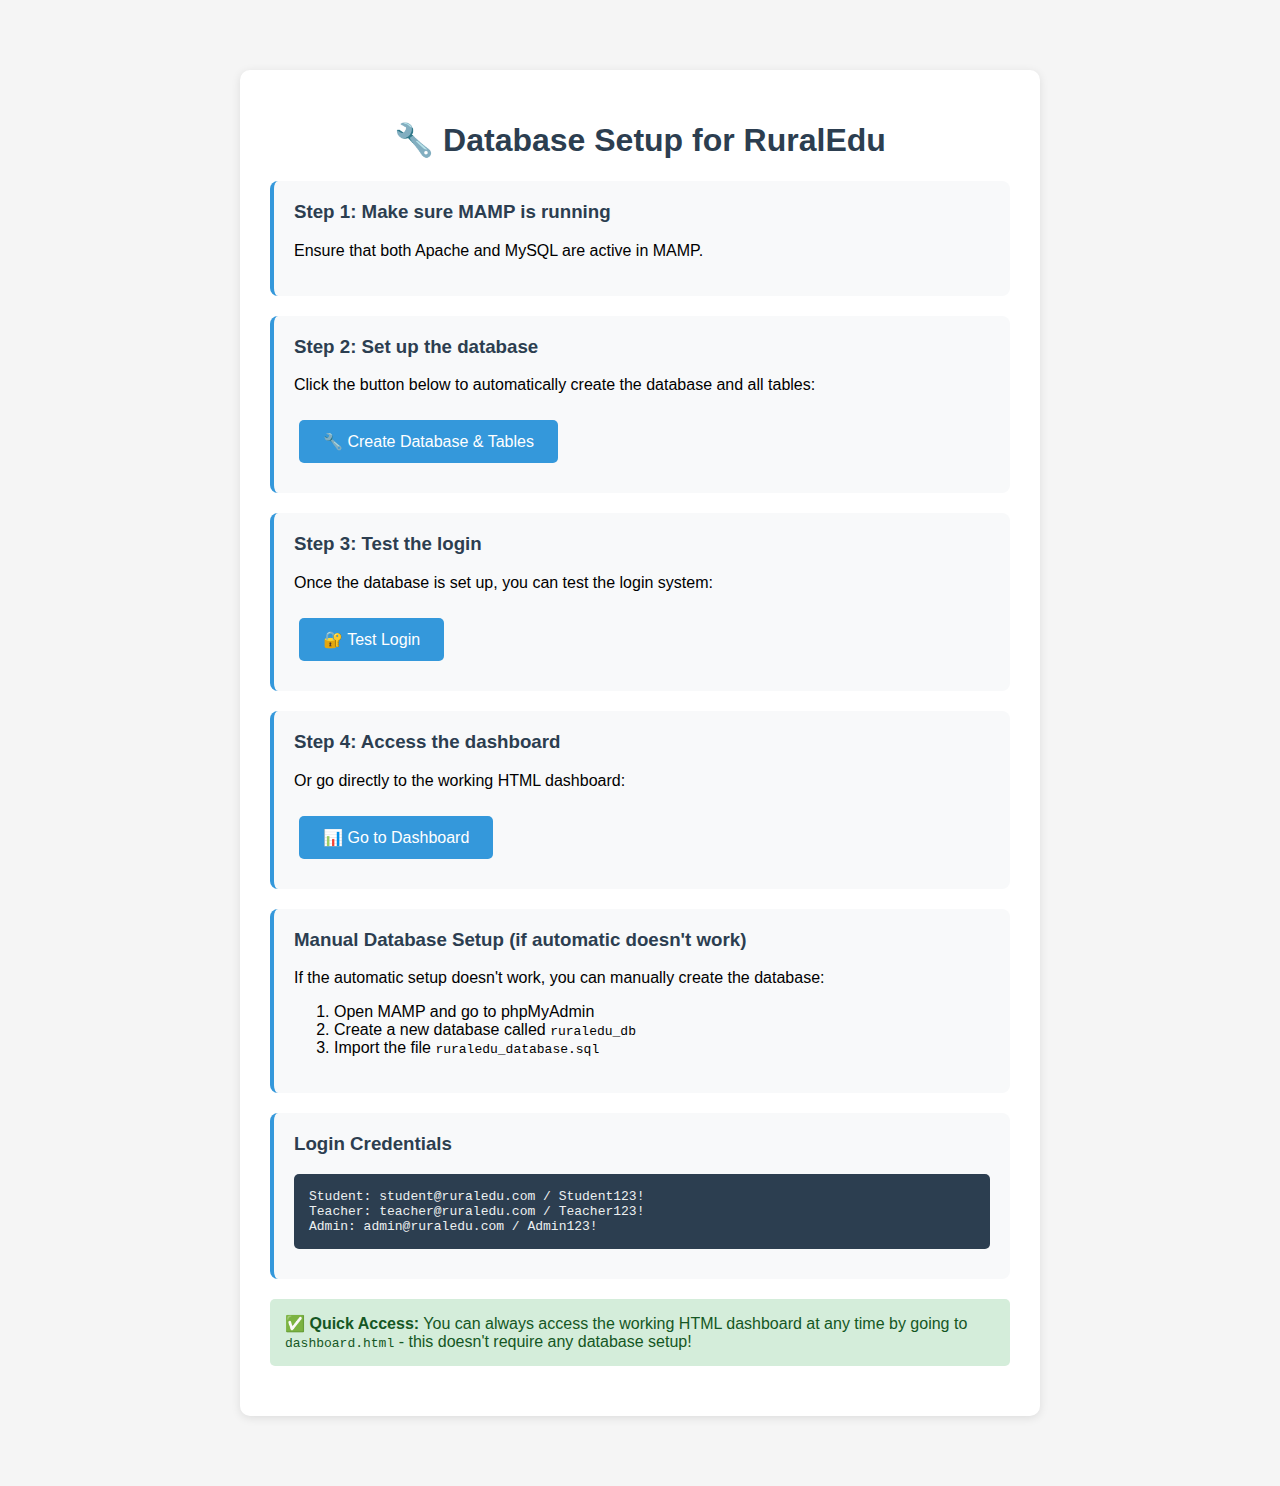
<file: create_database.html>
<!DOCTYPE html>
<html lang="en">
<head>
    <meta charset="UTF-8">
    <meta name="viewport" content="width=device-width, initial-scale=1.0">
    <title>Database Setup - RuralEdu</title>
    <style>
        body {
            font-family: Arial, sans-serif;
            max-width: 800px;
            margin: 50px auto;
            padding: 20px;
            background: #f5f5f5;
        }
        .container {
            background: white;
            padding: 30px;
            border-radius: 10px;
            box-shadow: 0 2px 10px rgba(0,0,0,0.1);
        }
        h1 {
            color: #2c3e50;
            text-align: center;
        }
        .step {
            background: #f8f9fa;
            padding: 20px;
            margin: 20px 0;
            border-radius: 8px;
            border-left: 4px solid #3498db;
        }
        .step h3 {
            margin-top: 0;
            color: #2c3e50;
        }
        .code {
            background: #2c3e50;
            color: #ecf0f1;
            padding: 15px;
            border-radius: 5px;
            font-family: monospace;
            margin: 10px 0;
        }
        .button {
            display: inline-block;
            background: #3498db;
            color: white;
            padding: 12px 24px;
            text-decoration: none;
            border-radius: 5px;
            margin: 10px 5px;
            transition: background 0.3s;
        }
        .button:hover {
            background: #2980b9;
        }
        .success {
            background: #d4edda;
            color: #155724;
            padding: 15px;
            border-radius: 5px;
            margin: 20px 0;
        }
    </style>
</head>
<body>
    <div class="container">
        <h1>🔧 Database Setup for RuralEdu</h1>
        
        <div class="step">
            <h3>Step 1: Make sure MAMP is running</h3>
            <p>Ensure that both Apache and MySQL are active in MAMP.</p>
        </div>

        <div class="step">
            <h3>Step 2: Set up the database</h3>
            <p>Click the button below to automatically create the database and all tables:</p>
            <a href="setup_db.php" class="button">🔧 Create Database & Tables</a>
        </div>

        <div class="step">
            <h3>Step 3: Test the login</h3>
            <p>Once the database is set up, you can test the login system:</p>
            <a href="login.php" class="button">🔐 Test Login</a>
        </div>

        <div class="step">
            <h3>Step 4: Access the dashboard</h3>
            <p>Or go directly to the working HTML dashboard:</p>
            <a href="dashboard.html" class="button">📊 Go to Dashboard</a>
        </div>

        <div class="step">
            <h3>Manual Database Setup (if automatic doesn't work)</h3>
            <p>If the automatic setup doesn't work, you can manually create the database:</p>
            <ol>
                <li>Open MAMP and go to phpMyAdmin</li>
                <li>Create a new database called <code>ruraledu_db</code></li>
                <li>Import the file <code>ruraledu_database.sql</code></li>
            </ol>
        </div>

        <div class="step">
            <h3>Login Credentials</h3>
            <div class="code">
                Student: student@ruraledu.com / Student123!<br>
                Teacher: teacher@ruraledu.com / Teacher123!<br>
                Admin: admin@ruraledu.com / Admin123!
            </div>
        </div>

        <div class="success">
            <strong>✅ Quick Access:</strong> You can always access the working HTML dashboard at any time by going to <code>dashboard.html</code> - this doesn't require any database setup!
        </div>
    </div>
</body>
</html>
</file>
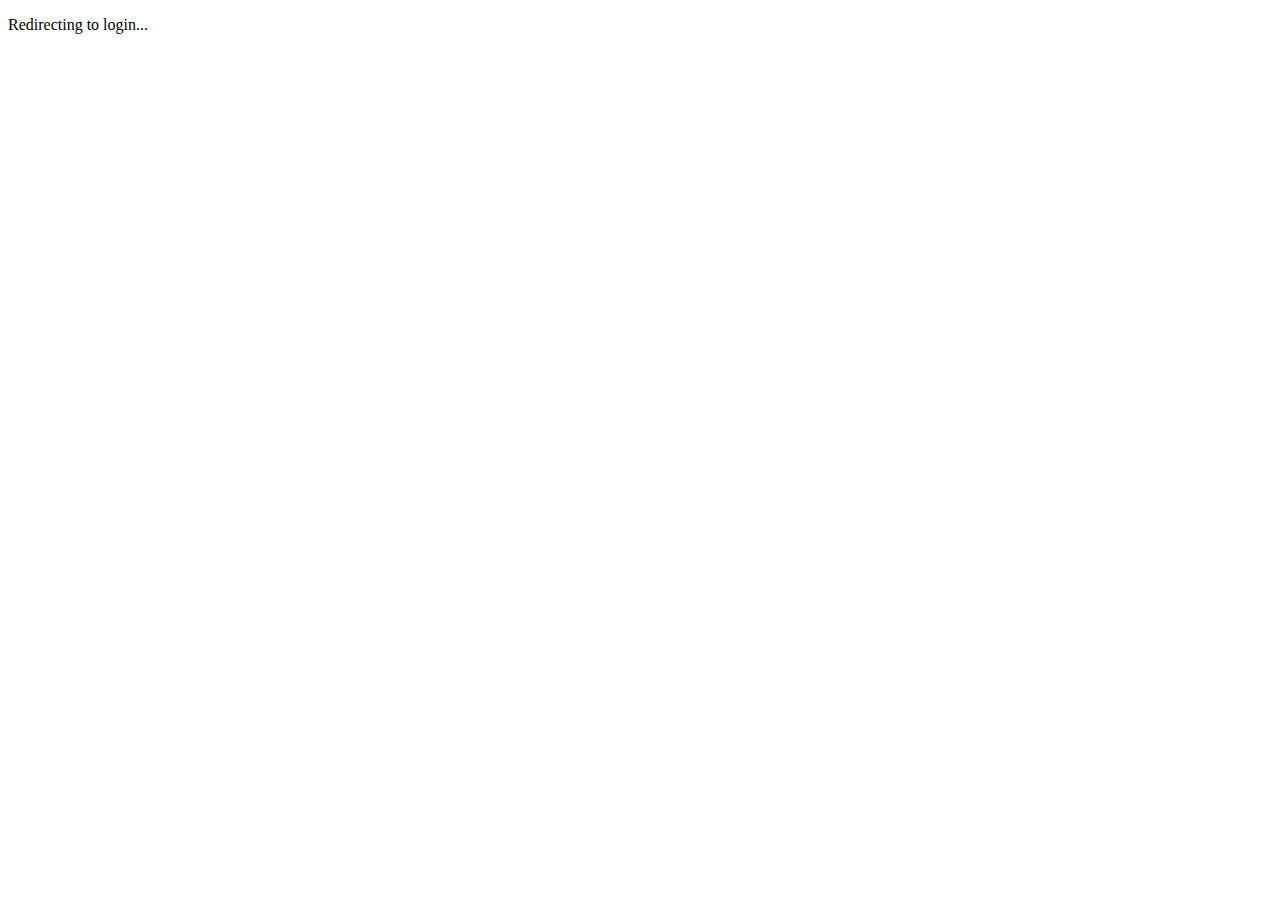
<file: start.html>
<!DOCTYPE html>
<html lang="en">
<head>
    <meta charset="UTF-8">
    <meta name="viewport" content="width=device-width, initial-scale=1.0">
    <title>RuralEdu - Welcome</title>
    <meta http-equiv="refresh" content="0; url=login.php">
</head>
<body>
    <p>Redirecting to login...</p>
</body>
</html>
</file>
